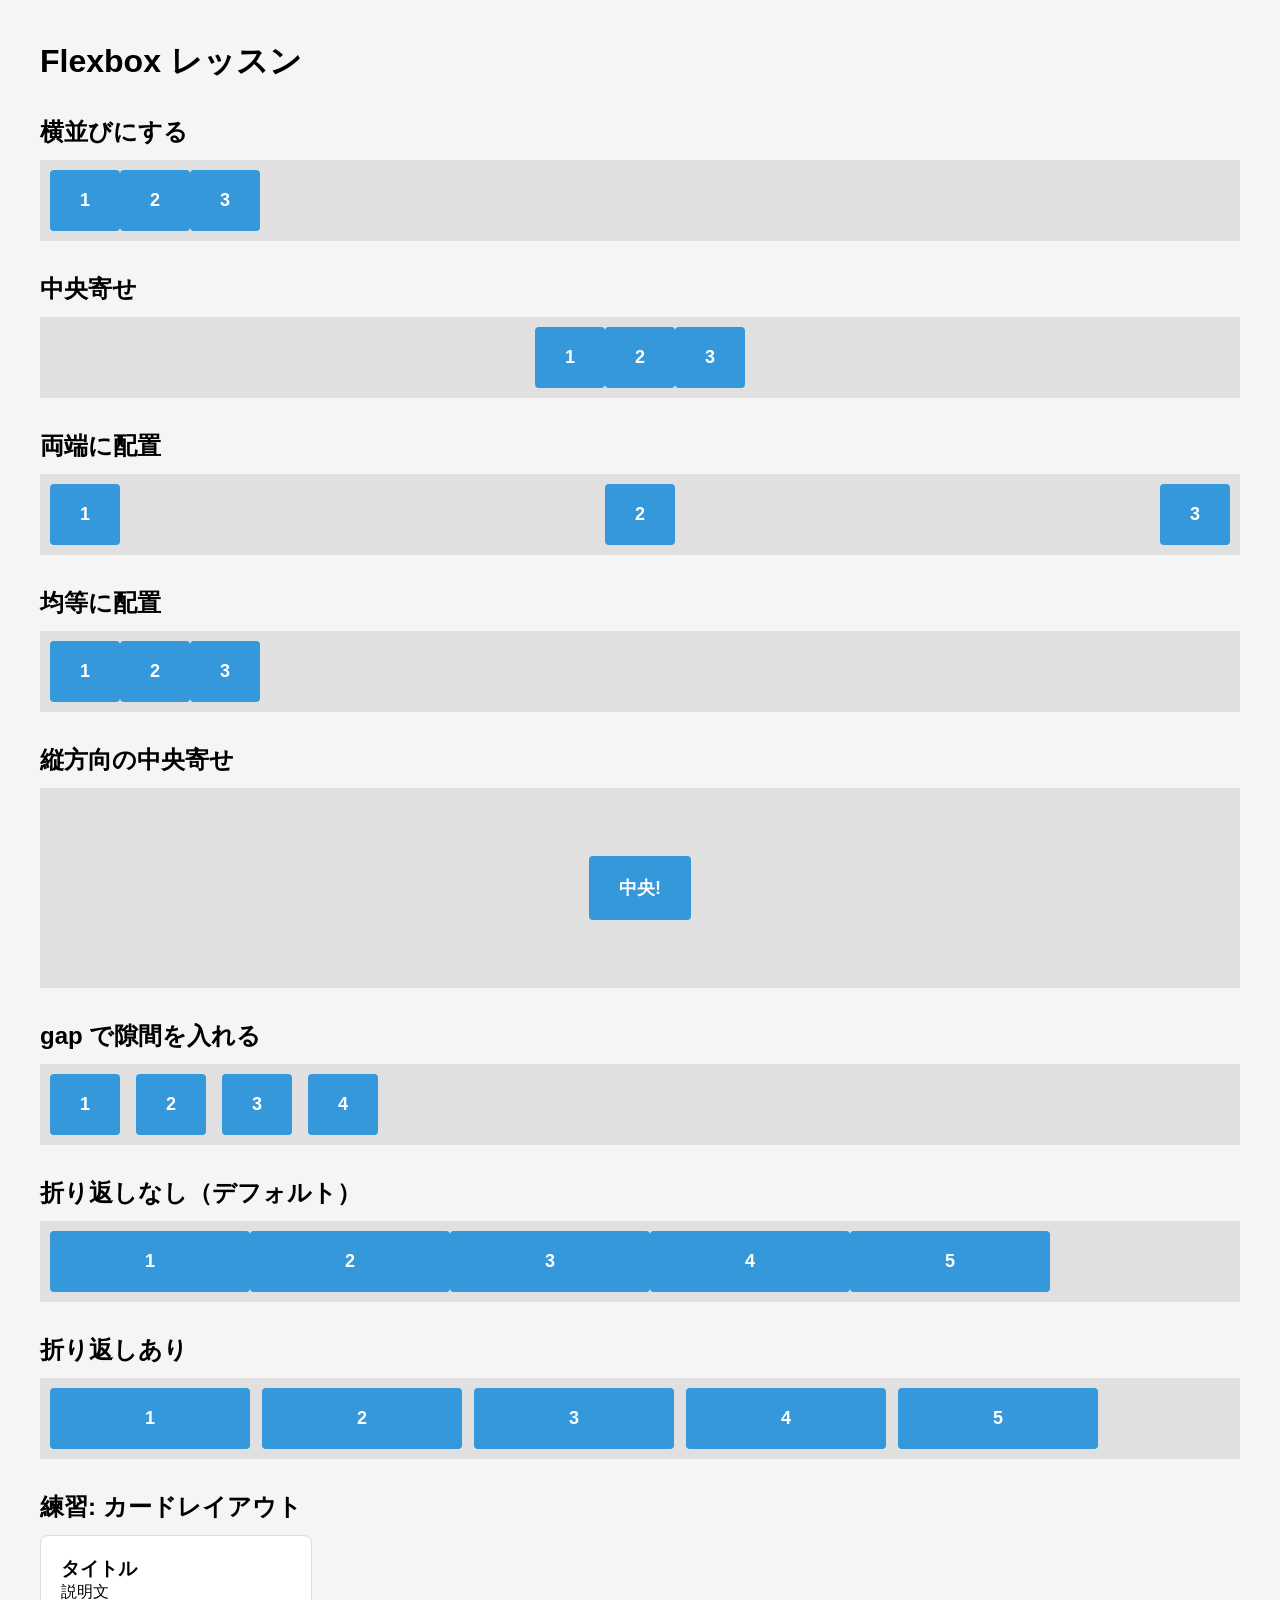
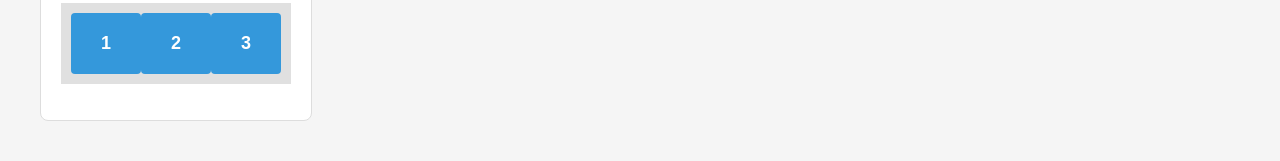
<file: exercises/lesson03/index.html>
<!DOCTYPE html>
<html lang="ja">
<head>
  <meta charset="UTF-8">
  <meta name="viewport" content="width=device-width, initial-scale=1.0">
  <title>Flexboxレッスン</title>
  <link rel="stylesheet" href="style.css">
</head>
<body>

  <h1>Flexbox レッスン</h1>

  <!-- Step 1: display: flex で横並び -->
  <h2>横並びにする</h2>
  <div class="container">
    <div class="item">1</div>
    <div class="item">2</div>
    <div class="item">3</div>
  </div>

  <!-- Step 2: justify-content -->
  <h2>中央寄せ</h2>
  <div class="container jc-center">
    <div class="item">1</div>
    <div class="item">2</div>
    <div class="item">3</div>
  </div>

  <h2>両端に配置</h2>
  <div class="container jc-between">
    <div class="item">1</div>
    <div class="item">2</div>
    <div class="item">3</div>
  </div>

  <h2>均等に配置</h2>
  <div class="container jc-evenly">
    <div class="item">1</div>
    <div class="item">2</div>
    <div class="item">3</div>
  </div>

  <!-- Step 3: align-items: center -->
  <h2>縦方向の中央寄せ</h2>
  <div class="container center-both">
    <div class="item">中央!</div>
  </div>

  <!-- Step 4: gap -->
  <h2>gap で隙間を入れる</h2>
  <div class="container gap-demo">
    <div class="item">1</div>
    <div class="item">2</div>
    <div class="item">3</div>
    <div class="item">4</div>
  </div>

  <!-- Step 5: flex-wrap -->
  <h2>折り返しなし（デフォルト）</h2>
  <div class="container nowrap-demo">
    <div class="item wide">1</div>
    <div class="item wide">2</div>
    <div class="item wide">3</div>
    <div class="item wide">4</div>
    <div class="item wide">5</div>
  </div>

  <h2>折り返しあり</h2>
  <div class="container wrap-demo">
    <div class="item wide">1</div>
    <div class="item wide">2</div>
    <div class="item wide">3</div>
    <div class="item wide">4</div>
    <div class="item wide">5</div>
  </div>

  <!-- 練習問題: カードを3つ横並びにしよう -->
  <h2>練習: カードレイアウト</h2>
  <div class="card-container">
     <div class="card">
    <h3>タイトル</h3>
    <p>説明文</p>

  <div class="container">
    <div class="item">1</div>
    <div class="item">2</div>
    <div class="item">3</div>
  </div>
    <!-- ここにカードを3つ作ってみよう -->
  </div>

</body>
</html>
</file>
<file: exercises/lesson03/style.css>
/* ===== リセット・基本設定 ===== */
* {
  margin: 0;
  padding: 0;
  box-sizing: border-box;
}

body {
  padding: 40px;
  font-family: sans-serif;
  background-color: #f5f5f5;
}

h1 {
  margin-bottom: 24px;
}

h2 {
  margin-top: 32px;
  margin-bottom: 12px;
}

/* コンテナ（親要素）の見た目 */
.container {
  background-color: #e0e0e0;
  padding: 10px;
  margin-bottom: 16px;
  display: flex;
}

/* アイテム（子要素）の見た目 */
.item {
  background-color: #3498db;
  color: white;
  padding: 20px 30px;
  text-align: center;
  font-weight: bold;
  font-size: 18px;
  border-radius: 4px;
}

/* ===== Step 2: justify-content ===== */
/* ガイドに沿って .jc-center, .jc-between, .jc-evenly を書こう */
.jc-center {
  justify-content: center;
}
.jc-between {
  justify-content: space-between;
}
.jc-evenly {
  justify-content: space-eveniy;
}

/* ===== Step 3: align-items: center ===== */
/* .center-both に justify-content, align-items, height を書こう */
.center-both {
  justify-content: center;
  align-items: center;
  height: 200px;
}
/* ===== Step 4: gap ===== */
/* .gap-demo に gap を追加しよう */
.gap-demo {
  gap: 16px;
}
/* ===== Step 5: flex-wrap ===== */
.item.wide {
  min-width: 200px;
}

/* .wrap-demo に flex-wrap と gap を書こう */
.wrap-demo {
  flex-wrap: wrap;
  gap: 12px;
}
/* ===== 練習問題: カードレイアウト ===== */
/* .card-container と .card のスタイルを自分で書いてみよう */
.card-container {
  display: flex;
  gap: 20px;
}

.card {
  background-color: white;
  padding: 20px;
  border: 1px solid #ddd;
  border-radius: 8px;
}
</file>
